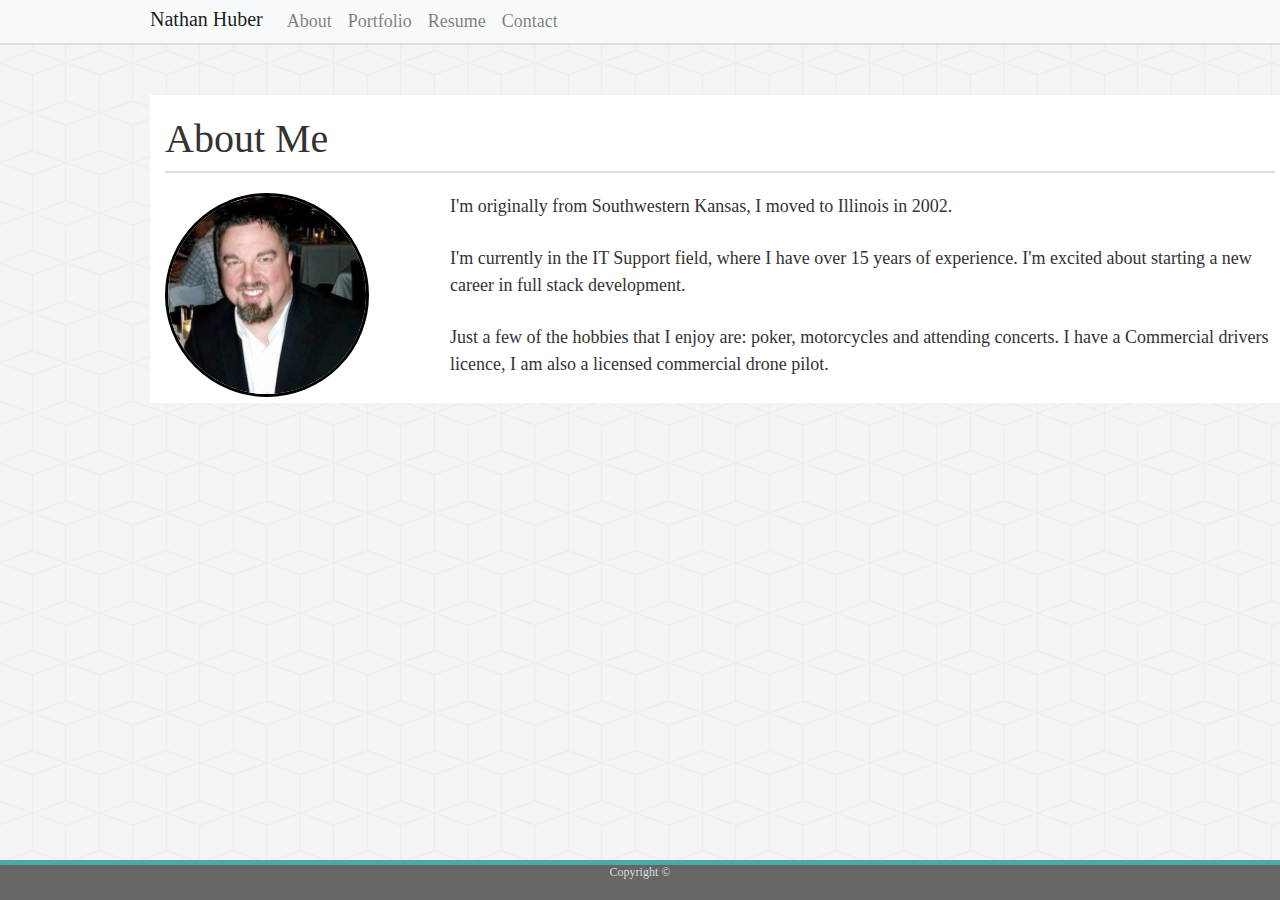
<file: index.html>
<!DOCTYPE html>
<html lang="en">
<head>
    <meta charset="UTF-8">
    <meta name="viewport" content="width=device-width, initial-scale=1.0">
    <meta http-equiv="X-UA-Compatible" content="ie=edge">
    <title>Nathan Huber</title>

        <link rel="stylesheet" href="https://stackpath.bootstrapcdn.com/bootstrap/4.3.1/css/bootstrap.min.css" integrity="sha384-ggOyR0iXCbMQv3Xipma34MD+dH/1fQ784/j6cY/iJTQUOhcWr7x9JvoRxT2MZw1T" crossorigin="anonymous">
        <link rel="stylesheet" href="https://meyerweb.com/eric/tools/css/reset/reset.css">
        <link rel="stylesheet" href="https://use.fontawesome.com/releases/v5.8.1/css/all.css" integrity="sha384-50oBUHEmvpQ+1lW4y57PTFmhCaXp0ML5d60M1M7uH2+nqUivzIebhndOJK28anvf" crossorigin="anonymous"/>
        <script src="https://code.jquery.com/jquery-3.3.1.slim.min.js" integrity="sha384-q8i/X+965DzO0rT7abK41JStQIAqVgRVzpbzo5smXKp4YfRvH+8abtTE1Pi6jizo" crossorigin="anonymous"></script>
        <script src="https://cdnjs.cloudflare.com/ajax/libs/popper.js/1.14.7/umd/popper.min.js" integrity="sha384-UO2eT0CpHqdSJQ6hJty5KVphtPhzWj9WO1clHTMGa3JDZwrnQq4sF86dIHNDz0W1" crossorigin="anonymous"></script>
        <script src="https://stackpath.bootstrapcdn.com/bootstrap/4.3.1/js/bootstrap.min.js" integrity="sha384-JjSmVgyd0p3pXB1rRibZUAYoIIy6OrQ6VrjIEaFf/nJGzIxFDsf4x0xIM+B07jRM" crossorigin="anonymous"></script>
        <link rel="stylesheet" href="assets/css/style.css" type="text/css" />
</head>
<body>
  
  <nav class="navbar navbar-expand-lg navbar-light bg-light" >
    <span class="navbar-brand mb-1 h1">Nathan Huber</span>
    <button class="navbar-toggler" type="button" data-toggle="collapse" data-target="#navbarSupportedContent"
      aria-controls="navbarSupportedContent" aria-expanded="false" aria-label="Toggle navigation">
      <span class="navbar-toggler-icon"></span>
    </button>
    <div class="collapse navbar-collapse" id="navbarSupportedContent">
      <ul class="nav navbar-nav navbar-right">
        <li class="nav-item">
          <a class="nav-link" href="index.html">About</a>
        </li>
        <li class="nav-item">
          <a class="nav-link" href="portfolio.html">Portfolio</a>
        </li>
        <li class="nav-item">
          <a class="nav-link" href="https://1drv.ms/w/s!AgQllQcwqFdDhLwWDq3wSl0pBX4DZA?e=XifGc8"target="blank">Resume</a>
        </li>
        <li class="nav-item">
          <a class="nav-link" href="contact.html">Contact</a>
        </li>
        <li class="nav-item">
          <a class="nav-link" href="https://www.github.com/OnTheRocks" target="blank"><i class="fab fa-github"></i></a>
        </li>
        <li class="nav-item">
          <a class="nav-link" href="https://www.linkedin.com/in/nathan-huber-93172053/" target="blank"><i class="fab fa-linkedin"></i></a>
        </li>
      </ul>
    </div>
  </nav>   


  <div class="container">
    <div class="row">
        <div class="col-md-12">
          <div class="page-header">
            <h1>About Me</h1>
          </div>

          <div class="row">
            <div class="col-md-3 content">
                <img src="assets/images/Nathan.jpg" alt="Nathan" >
            </div>

            <div class="col-md-9">
                <p id="idaboutMe">I'm originally from Southwestern Kansas, I moved to Illinois in 2002.</p>
                
                <p>I'm currently in the IT Support field, where I have over 15 years of experience.
                  I'm excited about starting a new career in full stack development.
                </p>
                <p>
                  Just a few of the hobbies that I enjoy are: poker, motorcycles and attending concerts. I have a Commercial drivers licence, 
                  I am also a licensed commercial drone pilot.
                </p>
            </div>

          </div>
          
        </div>   
    </div>
  </div>


  <footer>
      <h5 id="footie">Copyright ©</h5>
</footer>

</body>
</html>
</file>
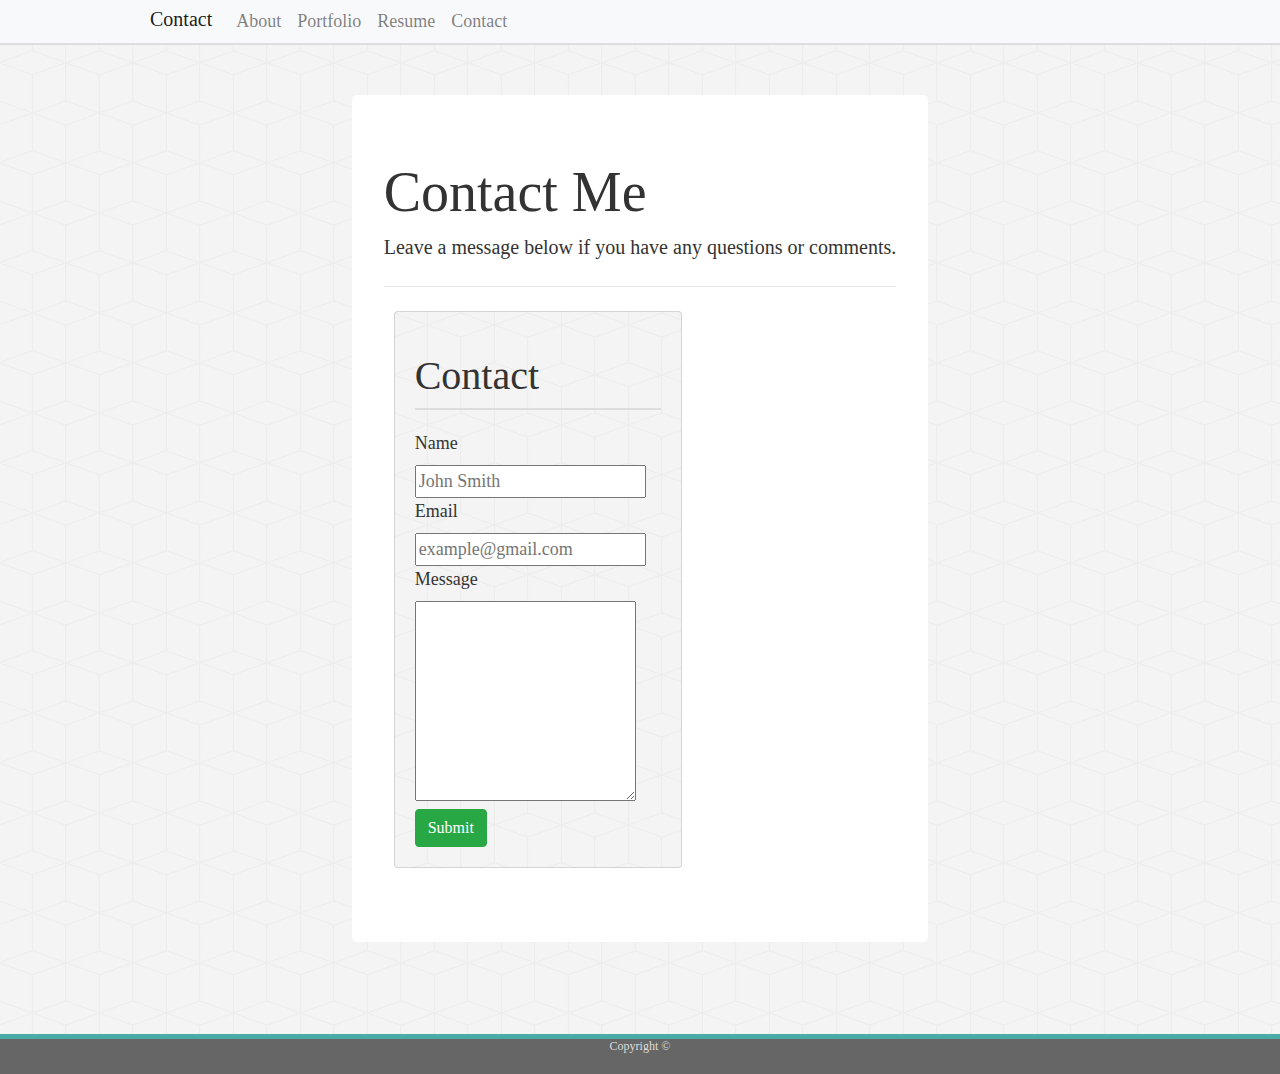
<file: contact.html>
<!DOCTYPE html>
<html lang="en">
<head>
    <meta charset="UTF-8">
    <meta name="viewport" content="width=device-width, initial-scale=1.0">
    <meta http-equiv="X-UA-Compatible" content="ie=edge">
    <title>Nathan Huber</title>

        <link rel="stylesheet" href="https://stackpath.bootstrapcdn.com/bootstrap/4.3.1/css/bootstrap.min.css" integrity="sha384-ggOyR0iXCbMQv3Xipma34MD+dH/1fQ784/j6cY/iJTQUOhcWr7x9JvoRxT2MZw1T" crossorigin="anonymous">
        <link rel="stylesheet" href="https://meyerweb.com/eric/tools/css/reset/reset.css">
        <link rel="stylesheet" href="https://use.fontawesome.com/releases/v5.8.1/css/all.css" integrity="sha384-50oBUHEmvpQ+1lW4y57PTFmhCaXp0ML5d60M1M7uH2+nqUivzIebhndOJK28anvf" crossorigin="anonymous"/>
        <script src="https://code.jquery.com/jquery-3.3.1.slim.min.js" integrity="sha384-q8i/X+965DzO0rT7abK41JStQIAqVgRVzpbzo5smXKp4YfRvH+8abtTE1Pi6jizo" crossorigin="anonymous"></script>
        <script src="https://cdnjs.cloudflare.com/ajax/libs/popper.js/1.14.7/umd/popper.min.js" integrity="sha384-UO2eT0CpHqdSJQ6hJty5KVphtPhzWj9WO1clHTMGa3JDZwrnQq4sF86dIHNDz0W1" crossorigin="anonymous"></script>
        <script src="https://stackpath.bootstrapcdn.com/bootstrap/4.3.1/js/bootstrap.min.js" integrity="sha384-JjSmVgyd0p3pXB1rRibZUAYoIIy6OrQ6VrjIEaFf/nJGzIxFDsf4x0xIM+B07jRM" crossorigin="anonymous"></script>
        <link rel="stylesheet" href="assets/css/style.css" type="text/css" />
</head>
<body>
  
  <nav class="navbar navbar-expand-lg navbar-light bg-light" >
    <span class="navbar-brand mb-1 h1">Contact</span>
    <button class="navbar-toggler" type="button" data-toggle="collapse" data-target="#navbarSupportedContent"
      aria-controls="navbarSupportedContent" aria-expanded="false" aria-label="Toggle navigation">
      <span class="navbar-toggler-icon"></span>
    </button>
    <div class="collapse navbar-collapse" id="navbarSupportedContent">
      <ul class="nav navbar-nav navbar-right">
        <li class="nav-item">
          <a class="nav-link" href="index.html">About</a>
        </li>
        <li class="nav-item">
          <a class="nav-link" href="portfolio.html">Portfolio</a>
        </li>
        <li class="nav-item">
          <a class="nav-link" href="https://1drv.ms/w/s!AgQllQcwqFdDhLwWDq3wSl0pBX4DZA?e=XifGc8"target="blank">Resume</a>
        </li>
        <li class="nav-item">
          <a class="nav-link" href="contact.html">Contact</a>
        </li>
        <li class="nav-item">
          <a class="nav-link" href="https://www.github.com/OnTheRocks" target="blank"><i class="fab fa-github"></i></a>
        </li>
        <li class="nav-item">
          <a class="nav-link" href="https://www.linkedin.com/in/nathan-huber-93172053/" target="blank"><i class="fab fa-linkedin"></i></a>
        </li>
      </ul>
    </div>
  </nav>   

  <div class="container"></div>
  <div class="row justify-content-lg-center ">

  <div class="jumbotron">
      <h1 class="display-4">Contact Me</h1>
      <p class="lead">Leave a message below if you have any questions or comments.</p>
      <hr class="my-4">

  <div class="card" style="width: 18rem;">
      <div class="card-body">
        <div class="page-header">
              <h1>Contact</h1>
        </div>
          <label for="usrName">Name</label>
          <input type="text" id="fname" name="firstname" placeholder="John Smith">

          <label for="usrEmail">Email</label>
          <input type="text" id="lname" name="lastname" placeholder="example@gmail.com">

          <label for="subject">Message</label>
          <textarea id="subject" name="subject" style="height:200px"></textarea>
      
          <input type="submit" value="Submit" class="btn btn-success">
      </div>
  </div>
  

  </div>  
  </div>
  </div>
</div>

  <footer>
    <h5 id="footie">Copyright ©</h5>
</footer>


</body>
</html>
</file>
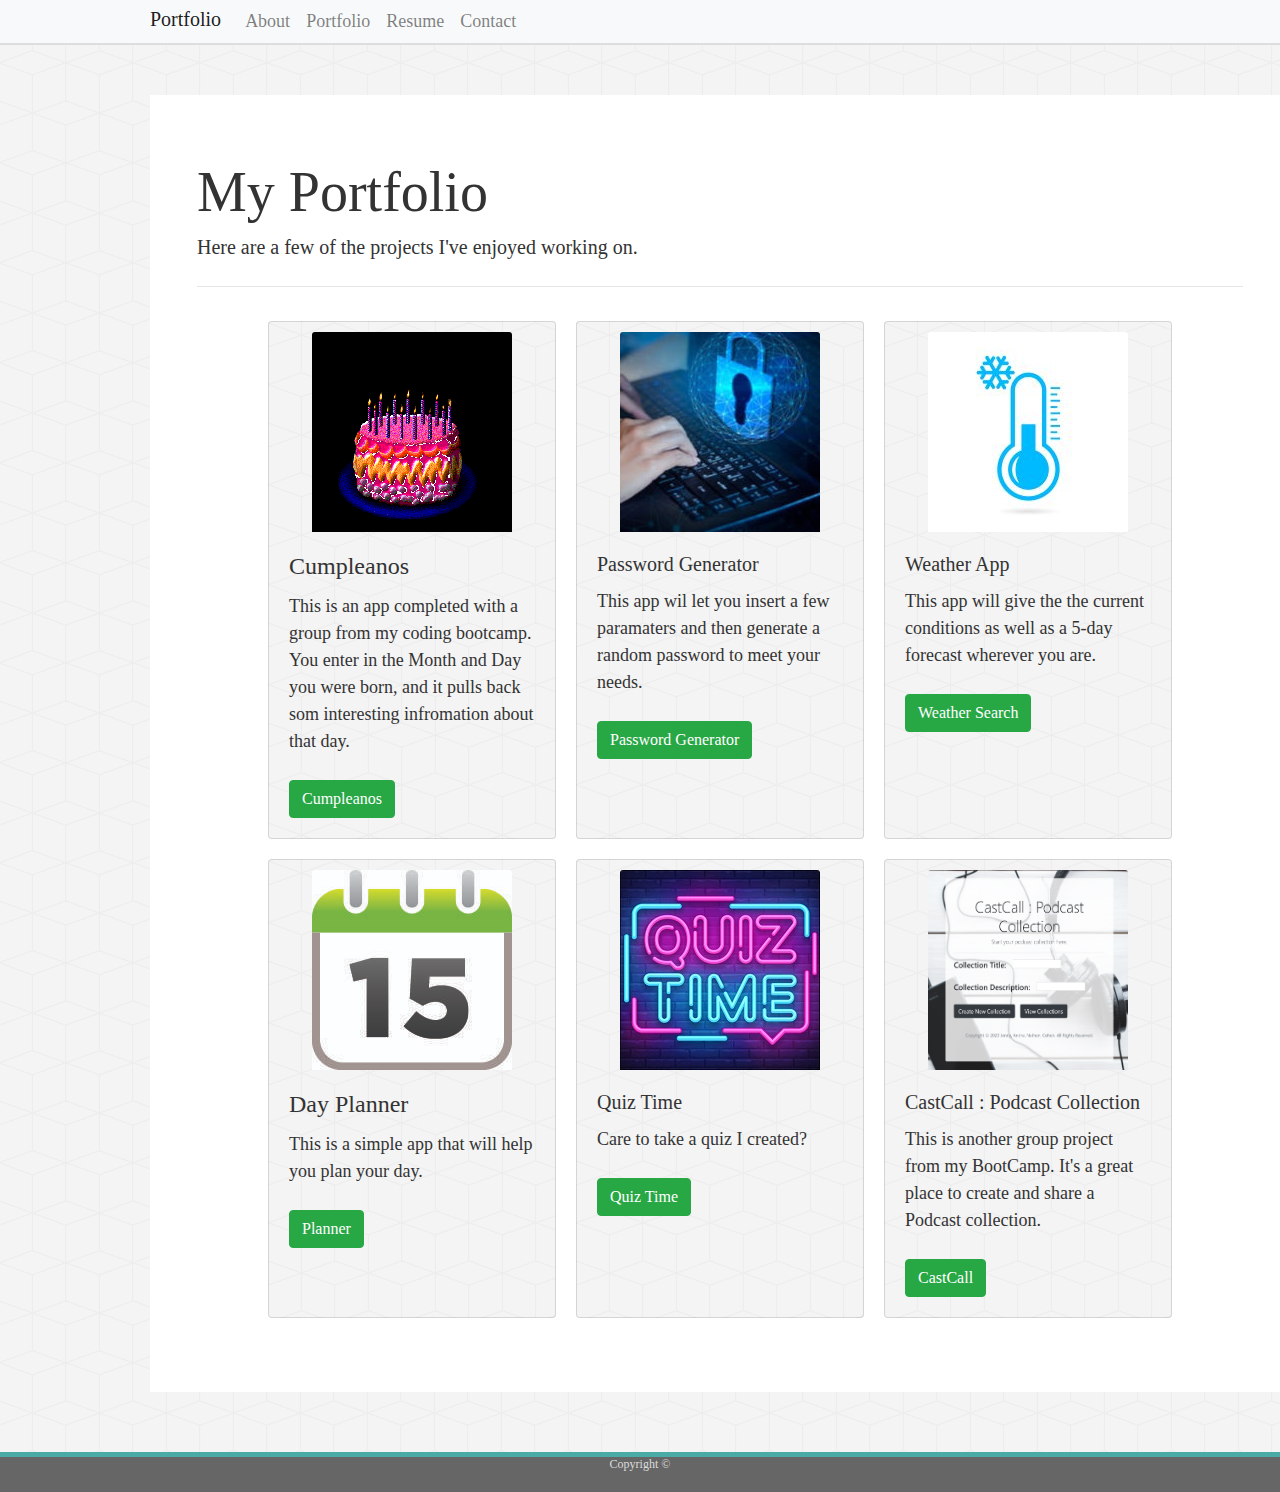
<file: portfolio.html>
<!DOCTYPE html>
<html lang="en">
<head>
    <meta charset="UTF-8">
    <meta name="viewport" content="width=device-width, initial-scale=1.0">
    <meta http-equiv="X-UA-Compatible" content="ie=edge">
    <title>Nathan Huber</title>

        <link rel="stylesheet" href="https://stackpath.bootstrapcdn.com/bootstrap/4.3.1/css/bootstrap.min.css" integrity="sha384-ggOyR0iXCbMQv3Xipma34MD+dH/1fQ784/j6cY/iJTQUOhcWr7x9JvoRxT2MZw1T" crossorigin="anonymous">
        <link rel="stylesheet" href="https://meyerweb.com/eric/tools/css/reset/reset.css">
        <link rel="stylesheet" href="https://use.fontawesome.com/releases/v5.8.1/css/all.css" integrity="sha384-50oBUHEmvpQ+1lW4y57PTFmhCaXp0ML5d60M1M7uH2+nqUivzIebhndOJK28anvf" crossorigin="anonymous"/>

        <script src="https://code.jquery.com/jquery-3.3.1.slim.min.js" integrity="sha384-q8i/X+965DzO0rT7abK41JStQIAqVgRVzpbzo5smXKp4YfRvH+8abtTE1Pi6jizo" crossorigin="anonymous"></script>
        <script src="https://cdnjs.cloudflare.com/ajax/libs/popper.js/1.14.7/umd/popper.min.js" integrity="sha384-UO2eT0CpHqdSJQ6hJty5KVphtPhzWj9WO1clHTMGa3JDZwrnQq4sF86dIHNDz0W1" crossorigin="anonymous"></script>
        <script src="https://stackpath.bootstrapcdn.com/bootstrap/4.3.1/js/bootstrap.min.js" integrity="sha384-JjSmVgyd0p3pXB1rRibZUAYoIIy6OrQ6VrjIEaFf/nJGzIxFDsf4x0xIM+B07jRM" crossorigin="anonymous"></script>
        <link rel="stylesheet" href="assets/css/style.css" type="text/css" />
</head>
<body>
  
  <nav class="navbar navbar-expand-lg navbar-light bg-light" >
    <span class="navbar-brand mb-1 h1">Portfolio</span>
    <button class="navbar-toggler" type="button" data-toggle="collapse" data-target="#navbarSupportedContent"
      aria-controls="navbarSupportedContent" aria-expanded="false" aria-label="Toggle navigation">
      <span class="navbar-toggler-icon"></span>
    </button>
    <div class="collapse navbar-collapse" id="navbarSupportedContent">
      <ul class="nav navbar-nav navbar-right">
        <li class="nav-item">
          <a class="nav-link" href="index.html">About</a>
        </li>
        <li class="nav-item">
          <a class="nav-link" href="portfolio.html">Portfolio</a>
        </li>
        <li class="nav-item">
          <a class="nav-link" href="https://1drv.ms/w/s!AgQllQcwqFdDhLwWDq3wSl0pBX4DZA?e=XifGc8"target="blank">Resume</a>
        </li>
        <li class="nav-item">
          <a class="nav-link" href="contact.html">Contact</a>
        </li>
        <li class="nav-item">
          <a class="nav-link" href="https://www.github.com/OnTheRocks" target="blank"><i class="fab fa-github"></i></a>
        </li>
        <li class="nav-item">
          <a class="nav-link" href="https://www.linkedin.com/in/nathan-huber-93172053/" target="blank"><i class="fab fa-linkedin"></i></a>
        </li>
      </ul>
    </div>
  </nav>   

  <div class="container">
    <div class="jumbotron">
      <h1 class="display-4">My Portfolio</h1>
      <p class="lead">Here are a few of the projects I've enjoyed working on.</p>
      <hr class="my-4">
      
      <div class="row justify-content-lg-center ">

        <div class="card" style="width: 18rem;">
          <img src="./assets/images/cumple.gif" class="card-img-top" alt="...">
          <div class="card-body">
            <h4 class="card-title">Cumpleanos</h4>
            <p class="card-text">This is an app completed with a group from my coding bootcamp. You enter in the Month and Day you were born, and it pulls
              back som interesting infromation about that day.</p>
            <a href="https://ontherocks.github.io/BirthdayProject/" target="blank" class="btn btn-success">Cumpleanos</a>
          </div>
        </div>

        <div class="card" style="width: 18rem;">
          <img src="./assets/images/Password.jpg" class="card-img-top" alt="...">
          <div class="card-body">
            <h5 class="card-title">Password Generator</h5>
            <p class="card-text">This app wil let you insert a few paramaters and then generate a random password to meet your needs.</p>
            <a href="https://ontherocks.github.io/Password-Generator/" target="blank" class="btn btn-success">Password Generator</a>
          </div>
        </div>

        <div class="card" style="width: 18rem;">
          <img src="./assets/images/Weather.jpg" class="card-img-top" alt="...">
          <div class="card-body">
            <h5 class="card-title">Weather App</h5>
            <p class="card-text">This app will give the the current conditions as well as a 5-day forecast wherever you are.</p>
            <a href="https://ontherocks.github.io/WeatherSearch/" target="blank" class="btn btn-success">Weather Search</a>
        </div>
      </div>

      <div class="row justify-content-lg-center ">

        <div class="card" style="width: 18rem;">
          <img src="./assets/images/Planner.jpg" class="card-img-top" alt="...">
          <div class="card-body">
            <h4 class="card-title">Day Planner</h4>
            <p class="card-text">This is a simple app that will help you plan your day.</p>
            <a href="https://ontherocks.github.io/PlannerDay/" target="blank" class="btn btn-success">Planner</a>
          </div>
        </div>
  
        <div class="card" style="width: 18rem;">
          <img src="./assets/images/QuizTime.jpg" class="card-img-top" alt="...">
          <div class="card-body">
            <h5 class="card-title">Quiz Time</h5>
            <p class="card-text">Care to take a quiz I created?</p>
            <a href="https://ontherocks.github.io/TimedQuiz/" target="blank" class="btn btn-success">Quiz Time</a>
          </div>
        </div>
  
        <div class="card" style="width: 18rem;">
          <img src="./assets/images/CastCall.PNG" class="card-img-top" alt="...">
          <div class="card-body">
            <h5 class="card-title">CastCall : Podcast Collection</h5>
            <p class="card-text">This is another group project from my BootCamp.  It's a great place to create and share a Podcast collection.</p>
            <a href="https://project2-020420.herokuapp.com/" target="blank" class="btn btn-success">CastCall</a>
        </div>
      </div>
    </div>
  </div>

  <footer>
      <h5 id="footie">Copyright ©</h5>
</footer>

</body>
</html>
</file>
<file: assets/css/style.css>
html {
  position: relative;
  min-height: 100%;
  }

body{
    padding: 0;
    margin: 0 0 100px;
    font-family: Georgia, "Times New Roman", Times, serif;
    font-size: 18px;
    line-height: 150%;
    color: #333;
    background-image: url("../images/cubes.png");    
}

.navbar {

    background: white;
    padding: 0px 300px 0px 150px;
    border-bottom: 2px solid #dddddd;
}

.content img{
  border: solid 3px #000;
  border-radius: 50%;
  width: 80%;
  /* margin: 20px 0; */
}

.container {

    margin: 50px 150px 0px 150px;
    background-color: white;
    /* border: thin solid black; */
}

.page-header {

    margin: 20px 0;
    border-bottom: 2px solid #dddddd;

}

p {
    margin-bottom: 25px;
}

.jumbotron {
  background-color: white;
}

footer {
  
    position: absolute;
    left: 0;
    bottom: 0;
    height: 40px;
    width: 100%;
    background-color: #666666;
    text-align: center;
    line-height: 30px;
    border-top: 5px solid #4aaaa5;
    
   
  }
  
  #footie {
  
    text-align: center;
    font-size: 12px;
    color: #dddddd;
  }
  
  .card {
    background-image: url("../images/cubes.png");
    margin: 10px;

  }

  .card-img-top {
    margin-top: 10px !important;
    margin: auto;
    height: 200px;
    width: 200px;
  }

.button {
    
    color: #dddddd;
    background-color:  #4aaaa5;
  }
</file>
